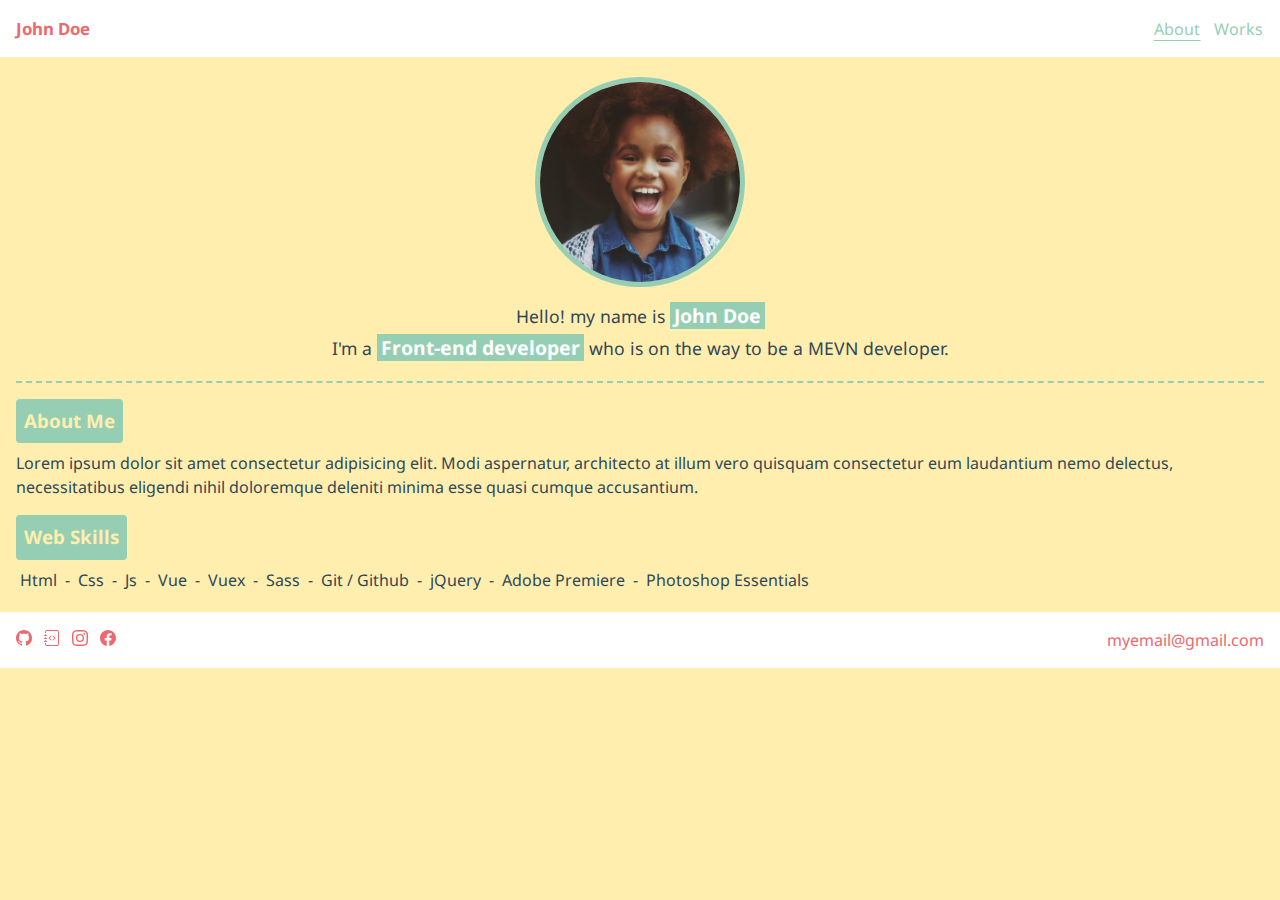
<file: index.html>
<!DOCTYPE html>
<html lang="en">

<head>
    <meta charset="UTF-8" />
    <meta http-equiv="X-UA-Compatible" content="IE=edge" />
    <meta name="viewport" content="width=device-width, initial-scale=1.0" />
    <meta name="theme-color" content="#ffeead">
    <title>John Doe | Front-end developer</title>
    <link rel="preconnect" href="https://fonts.googleapis.com" />
    <link rel="preconnect" href="https://fonts.gstatic.com" crossorigin />
    <link href="https://fonts.googleapis.com/css2?family=Noto+Sans:wght@400;700&display=swap" rel="stylesheet" />
    <link rel="stylesheet" href="style.css" />
</head>

<body>
    <header>
        <a href="index.html" class="logo">John Doe</a>

        <ul>
            <li><a href="index.html" class="active">About</a></li>
            <li><a href="works.html">Works</a></li>
        </ul>
    </header>

    <div class="container about-me">
        <div class="my-photo">
            <img src="./photo1.jpeg" class="rounded" />
            <p>
                Hello! my name is <span>John Doe</span>
                <br />I'm a <span>Front-end developer</span> who is on the way to be a MEVN developer.
            </p>
        </div>


        <section>
            <h3>About Me</h3>

            <p>Lorem ipsum dolor sit amet consectetur adipisicing elit. Modi aspernatur, architecto at illum vero quisquam consectetur eum laudantium nemo delectus, necessitatibus eligendi nihil doloremque deleniti minima esse quasi cumque accusantium.</p>
        </section>

        <section>
            <h3>Web Skills</h3>

            <ul class="skills">
                <li>Html</li> -
                <li>Css</li> -
                <li>Js</li> -
                <li>Vue</li> -
                <li>Vuex</li> -
                <li>Sass</li> -
                <li>Git / Github</li> -
                <li>jQuery</li> -
                <li>Adobe Premiere</li> -
                <li>Photoshop Essentials</li>
            </ul>
        </section>
    </div>

    <footer>
        <ul>
            <li>
                <a href="#" target="_blank" rel="noopener noreferrer">
                    <svg xmlns="http://www.w3.org/2000/svg" width="16" height="16" fill="currentColor" class="bi bi-github" viewBox="0 0 16 16">
                    <path d="M8 0C3.58 0 0 3.58 0 8c0 3.54 2.29 6.53 5.47 7.59.4.07.55-.17.55-.38 0-.19-.01-.82-.01-1.49-2.01.37-2.53-.49-2.69-.94-.09-.23-.48-.94-.82-1.13-.28-.15-.68-.52-.01-.53.63-.01 1.08.58 1.23.82.72 1.21 1.87.87 2.33.66.07-.52.28-.87.51-1.07-1.78-.2-3.64-.89-3.64-3.95 0-.87.31-1.59.82-2.15-.08-.2-.36-1.02.08-2.12 0 0 .67-.21 2.2.82.64-.18 1.32-.27 2-.27.68 0 1.36.09 2 .27 1.53-1.04 2.2-.82 2.2-.82.44 1.1.16 1.92.08 2.12.51.56.82 1.27.82 2.15 0 3.07-1.87 3.75-3.65 3.95.29.25.54.73.54 1.48 0 1.07-.01 1.93-.01 2.2 0 .21.15.46.55.38A8.012 8.012 0 0 0 16 8c0-4.42-3.58-8-8-8z"/>
                  </svg>
                </a>
            </li>
            <li>
                <a href="#" target="_blank" rel="noopener noreferrer">
                    <svg xmlns="http://www.w3.org/2000/svg" width="16" height="16" fill="currentColor" class="bi bi-journal-code" viewBox="0 0 16 16">
                  <path fill-rule="evenodd" d="M8.646 5.646a.5.5 0 0 1 .708 0l2 2a.5.5 0 0 1 0 .708l-2 2a.5.5 0 0 1-.708-.708L10.293 8 8.646 6.354a.5.5 0 0 1 0-.708zm-1.292 0a.5.5 0 0 0-.708 0l-2 2a.5.5 0 0 0 0 .708l2 2a.5.5 0 0 0 .708-.708L5.707 8l1.647-1.646a.5.5 0 0 0 0-.708z"/>
                  <path d="M3 0h10a2 2 0 0 1 2 2v12a2 2 0 0 1-2 2H3a2 2 0 0 1-2-2v-1h1v1a1 1 0 0 0 1 1h10a1 1 0 0 0 1-1V2a1 1 0 0 0-1-1H3a1 1 0 0 0-1 1v1H1V2a2 2 0 0 1 2-2z"/>
                  <path d="M1 5v-.5a.5.5 0 0 1 1 0V5h.5a.5.5 0 0 1 0 1h-2a.5.5 0 0 1 0-1H1zm0 3v-.5a.5.5 0 0 1 1 0V8h.5a.5.5 0 0 1 0 1h-2a.5.5 0 0 1 0-1H1zm0 3v-.5a.5.5 0 0 1 1 0v.5h.5a.5.5 0 0 1 0 1h-2a.5.5 0 0 1 0-1H1z"/>
                </svg>
                </a>
            </li>
            <li>
                <a href="#" target="_blank" rel="noopener noreferrer">
                    <svg xmlns="http://www.w3.org/2000/svg" width="16" height="16" fill="currentColor" class="bi bi-instagram" viewBox="0 0 16 16">
                    <path d="M8 0C5.829 0 5.556.01 4.703.048 3.85.088 3.269.222 2.76.42a3.917 3.917 0 0 0-1.417.923A3.927 3.927 0 0 0 .42 2.76C.222 3.268.087 3.85.048 4.7.01 5.555 0 5.827 0 8.001c0 2.172.01 2.444.048 3.297.04.852.174 1.433.372 1.942.205.526.478.972.923 1.417.444.445.89.719 1.416.923.51.198 1.09.333 1.942.372C5.555 15.99 5.827 16 8 16s2.444-.01 3.298-.048c.851-.04 1.434-.174 1.943-.372a3.916 3.916 0 0 0 1.416-.923c.445-.445.718-.891.923-1.417.197-.509.332-1.09.372-1.942C15.99 10.445 16 10.173 16 8s-.01-2.445-.048-3.299c-.04-.851-.175-1.433-.372-1.941a3.926 3.926 0 0 0-.923-1.417A3.911 3.911 0 0 0 13.24.42c-.51-.198-1.092-.333-1.943-.372C10.443.01 10.172 0 7.998 0h.003zm-.717 1.442h.718c2.136 0 2.389.007 3.232.046.78.035 1.204.166 1.486.275.373.145.64.319.92.599.28.28.453.546.598.92.11.281.24.705.275 1.485.039.843.047 1.096.047 3.231s-.008 2.389-.047 3.232c-.035.78-.166 1.203-.275 1.485a2.47 2.47 0 0 1-.599.919c-.28.28-.546.453-.92.598-.28.11-.704.24-1.485.276-.843.038-1.096.047-3.232.047s-2.39-.009-3.233-.047c-.78-.036-1.203-.166-1.485-.276a2.478 2.478 0 0 1-.92-.598 2.48 2.48 0 0 1-.6-.92c-.109-.281-.24-.705-.275-1.485-.038-.843-.046-1.096-.046-3.233 0-2.136.008-2.388.046-3.231.036-.78.166-1.204.276-1.486.145-.373.319-.64.599-.92.28-.28.546-.453.92-.598.282-.11.705-.24 1.485-.276.738-.034 1.024-.044 2.515-.045v.002zm4.988 1.328a.96.96 0 1 0 0 1.92.96.96 0 0 0 0-1.92zm-4.27 1.122a4.109 4.109 0 1 0 0 8.217 4.109 4.109 0 0 0 0-8.217zm0 1.441a2.667 2.667 0 1 1 0 5.334 2.667 2.667 0 0 1 0-5.334z"/>
                    </svg>
                </a>
            </li>
            <li>
                <a href="#" target="_blank" rel="noopener noreferrer">
                    <svg xmlns="http://www.w3.org/2000/svg" width="16" height="16" fill="currentColor" class="bi bi-facebook" viewBox="0 0 16 16">
                      <path d="M16 8.049c0-4.446-3.582-8.05-8-8.05C3.58 0-.002 3.603-.002 8.05c0 4.017 2.926 7.347 6.75 7.951v-5.625h-2.03V8.05H6.75V6.275c0-2.017 1.195-3.131 3.022-3.131.876 0 1.791.157 1.791.157v1.98h-1.009c-.993 0-1.303.621-1.303 1.258v1.51h2.218l-.354 2.326H9.25V16c3.824-.604 6.75-3.934 6.75-7.951z"/>
                    </svg>
                </a>
            </li>
        </ul>

        <a href="#" target="_blank" rel="noopener noreferrer">
          myemail@gmail.com
        </a>
    </footer>
</body>

</html>
</file>
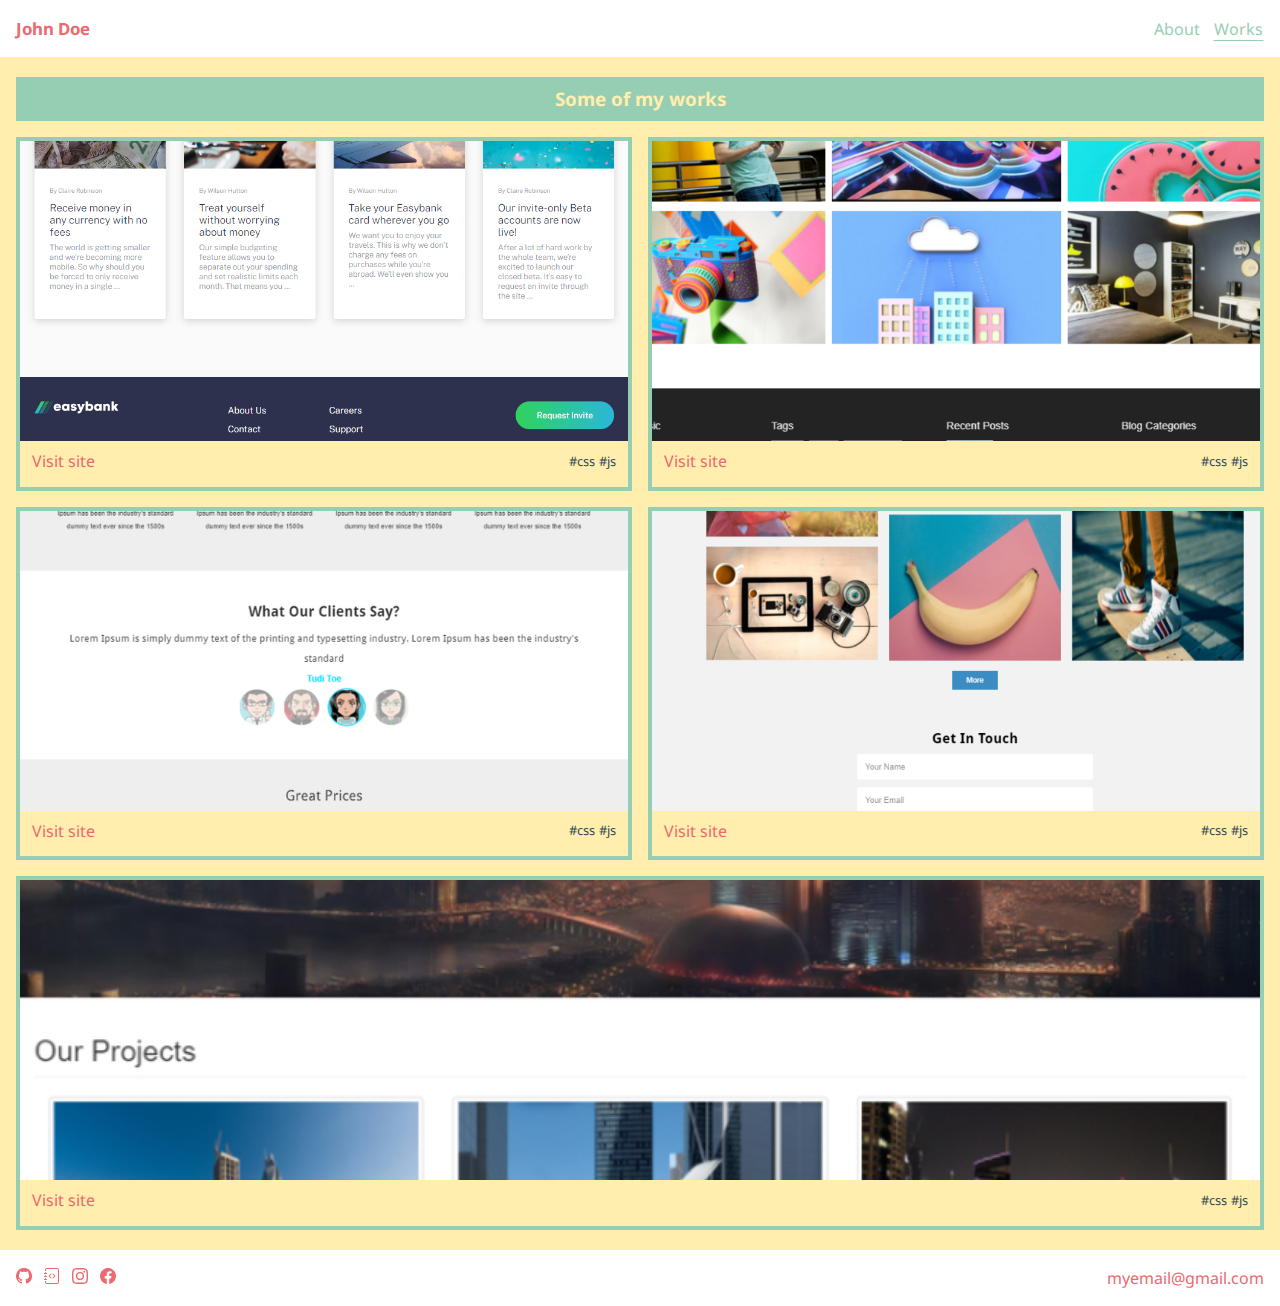
<file: works.html>
<!DOCTYPE html>
<html lang="en">

<head>
    <meta charset="UTF-8" />
    <meta http-equiv="X-UA-Compatible" content="IE=edge" />
    <meta name="viewport" content="width=device-width, initial-scale=1.0" />
    <meta name="theme-color" content="#ffeead">
    <title>John Doe | Front-end developer</title>
    <link rel="preconnect" href="https://fonts.googleapis.com" />
    <link rel="preconnect" href="https://fonts.gstatic.com" crossorigin />
    <link href="https://fonts.googleapis.com/css2?family=Noto+Sans:wght@400;700&display=swap" rel="stylesheet" />
    <link rel="stylesheet" href="style.css" />
</head>

<body>
    <header>
        <a href="index.html" class="logo">John Doe</a>

        <ul>
            <li><a href="index.html">About</a></li>
            <li><a href="works.html" class="active">Works</a></li>
        </ul>
    </header>

    <div class="container works">

        <h3>Some of my works</h3>

        <ul class="works-container">
            <li>
                <div class="img-container">
                    <img src="./assets/portfolio/18.png" alt="">
                </div>

                <div class="about-work">
                    <a href="#" target="_blank" rel="noopener noreferrer">Visit site</a>

                    <ul>
                        <li>#css</li>
                        <li>#js</li>
                    </ul>
                </div>
            </li>

            <li>
                <div class="img-container">
                    <img src="./assets/portfolio/1.png" alt="">
                </div>

                <div class="about-work">
                    <a href="#" target="_blank" rel="noopener noreferrer">Visit site</a>

                    <ul>
                        <li>#css</li>
                        <li>#js</li>
                    </ul>
                </div>
            </li>

            <li>
                <div class="img-container">
                    <img src="./assets/portfolio/7.png" alt="">
                </div>

                <div class="about-work">
                    <a href="#" target="_blank" rel="noopener noreferrer">Visit site</a>

                    <ul>
                        <li>#css</li>
                        <li>#js</li>
                    </ul>
                </div>
            </li>

            <li>
                <div class="img-container">
                    <img src="./assets/portfolio/5.png" alt="">
                </div>

                <div class="about-work">
                    <a href="#" target="_blank" rel="noopener noreferrer">Visit site</a>

                    <ul>
                        <li>#css</li>
                        <li>#js</li>
                    </ul>
                </div>
            </li>

            <li>
                <div class="img-container">
                    <img src="./assets/portfolio/3.png" alt="">
                </div>

                <div class="about-work">
                    <a href="#" target="_blank" rel="noopener noreferrer">Visit site</a>

                    <ul>
                        <li>#css</li>
                        <li>#js</li>
                    </ul>
                </div>
            </li>
        </ul>
    </div>

    <footer>
        <ul>
            <li>
                <a href="#" target="_blank" rel="noopener noreferrer">
                    <svg xmlns="http://www.w3.org/2000/svg" width="16" height="16" fill="currentColor" class="bi bi-github" viewBox="0 0 16 16">
                  <path d="M8 0C3.58 0 0 3.58 0 8c0 3.54 2.29 6.53 5.47 7.59.4.07.55-.17.55-.38 0-.19-.01-.82-.01-1.49-2.01.37-2.53-.49-2.69-.94-.09-.23-.48-.94-.82-1.13-.28-.15-.68-.52-.01-.53.63-.01 1.08.58 1.23.82.72 1.21 1.87.87 2.33.66.07-.52.28-.87.51-1.07-1.78-.2-3.64-.89-3.64-3.95 0-.87.31-1.59.82-2.15-.08-.2-.36-1.02.08-2.12 0 0 .67-.21 2.2.82.64-.18 1.32-.27 2-.27.68 0 1.36.09 2 .27 1.53-1.04 2.2-.82 2.2-.82.44 1.1.16 1.92.08 2.12.51.56.82 1.27.82 2.15 0 3.07-1.87 3.75-3.65 3.95.29.25.54.73.54 1.48 0 1.07-.01 1.93-.01 2.2 0 .21.15.46.55.38A8.012 8.012 0 0 0 16 8c0-4.42-3.58-8-8-8z"/>
                </svg>
                </a>
            </li>
            <li>
                <a href="#" target="_blank" rel="noopener noreferrer">
                    <svg xmlns="http://www.w3.org/2000/svg" width="16" height="16" fill="currentColor" class="bi bi-journal-code" viewBox="0 0 16 16">
                <path fill-rule="evenodd" d="M8.646 5.646a.5.5 0 0 1 .708 0l2 2a.5.5 0 0 1 0 .708l-2 2a.5.5 0 0 1-.708-.708L10.293 8 8.646 6.354a.5.5 0 0 1 0-.708zm-1.292 0a.5.5 0 0 0-.708 0l-2 2a.5.5 0 0 0 0 .708l2 2a.5.5 0 0 0 .708-.708L5.707 8l1.647-1.646a.5.5 0 0 0 0-.708z"/>
                <path d="M3 0h10a2 2 0 0 1 2 2v12a2 2 0 0 1-2 2H3a2 2 0 0 1-2-2v-1h1v1a1 1 0 0 0 1 1h10a1 1 0 0 0 1-1V2a1 1 0 0 0-1-1H3a1 1 0 0 0-1 1v1H1V2a2 2 0 0 1 2-2z"/>
                <path d="M1 5v-.5a.5.5 0 0 1 1 0V5h.5a.5.5 0 0 1 0 1h-2a.5.5 0 0 1 0-1H1zm0 3v-.5a.5.5 0 0 1 1 0V8h.5a.5.5 0 0 1 0 1h-2a.5.5 0 0 1 0-1H1zm0 3v-.5a.5.5 0 0 1 1 0v.5h.5a.5.5 0 0 1 0 1h-2a.5.5 0 0 1 0-1H1z"/>
              </svg>
                </a>
            </li>
            <li>
                <a href="#" target="_blank" rel="noopener noreferrer">
                    <svg xmlns="http://www.w3.org/2000/svg" width="16" height="16" fill="currentColor" class="bi bi-instagram" viewBox="0 0 16 16">
                  <path d="M8 0C5.829 0 5.556.01 4.703.048 3.85.088 3.269.222 2.76.42a3.917 3.917 0 0 0-1.417.923A3.927 3.927 0 0 0 .42 2.76C.222 3.268.087 3.85.048 4.7.01 5.555 0 5.827 0 8.001c0 2.172.01 2.444.048 3.297.04.852.174 1.433.372 1.942.205.526.478.972.923 1.417.444.445.89.719 1.416.923.51.198 1.09.333 1.942.372C5.555 15.99 5.827 16 8 16s2.444-.01 3.298-.048c.851-.04 1.434-.174 1.943-.372a3.916 3.916 0 0 0 1.416-.923c.445-.445.718-.891.923-1.417.197-.509.332-1.09.372-1.942C15.99 10.445 16 10.173 16 8s-.01-2.445-.048-3.299c-.04-.851-.175-1.433-.372-1.941a3.926 3.926 0 0 0-.923-1.417A3.911 3.911 0 0 0 13.24.42c-.51-.198-1.092-.333-1.943-.372C10.443.01 10.172 0 7.998 0h.003zm-.717 1.442h.718c2.136 0 2.389.007 3.232.046.78.035 1.204.166 1.486.275.373.145.64.319.92.599.28.28.453.546.598.92.11.281.24.705.275 1.485.039.843.047 1.096.047 3.231s-.008 2.389-.047 3.232c-.035.78-.166 1.203-.275 1.485a2.47 2.47 0 0 1-.599.919c-.28.28-.546.453-.92.598-.28.11-.704.24-1.485.276-.843.038-1.096.047-3.232.047s-2.39-.009-3.233-.047c-.78-.036-1.203-.166-1.485-.276a2.478 2.478 0 0 1-.92-.598 2.48 2.48 0 0 1-.6-.92c-.109-.281-.24-.705-.275-1.485-.038-.843-.046-1.096-.046-3.233 0-2.136.008-2.388.046-3.231.036-.78.166-1.204.276-1.486.145-.373.319-.64.599-.92.28-.28.546-.453.92-.598.282-.11.705-.24 1.485-.276.738-.034 1.024-.044 2.515-.045v.002zm4.988 1.328a.96.96 0 1 0 0 1.92.96.96 0 0 0 0-1.92zm-4.27 1.122a4.109 4.109 0 1 0 0 8.217 4.109 4.109 0 0 0 0-8.217zm0 1.441a2.667 2.667 0 1 1 0 5.334 2.667 2.667 0 0 1 0-5.334z"/>
                  </svg>
                </a>
            </li>
            <li>
                <a href="#" target="_blank" rel="noopener noreferrer">
                    <svg xmlns="http://www.w3.org/2000/svg" width="16" height="16" fill="currentColor" class="bi bi-facebook" viewBox="0 0 16 16">
                    <path d="M16 8.049c0-4.446-3.582-8.05-8-8.05C3.58 0-.002 3.603-.002 8.05c0 4.017 2.926 7.347 6.75 7.951v-5.625h-2.03V8.05H6.75V6.275c0-2.017 1.195-3.131 3.022-3.131.876 0 1.791.157 1.791.157v1.98h-1.009c-.993 0-1.303.621-1.303 1.258v1.51h2.218l-.354 2.326H9.25V16c3.824-.604 6.75-3.934 6.75-7.951z"/>
                  </svg>
                </a>
            </li>
        </ul>

        <a href="#" target="_blank" rel="noopener noreferrer">
        myemail@gmail.com
      </a>
    </footer>
</body>

</html>
</file>
<file: style.css>
:root {
    --bg-color: #ffeead;
    --main-color: #96ceb4;
    --secondary-color: #ec696f;
    --body-color: var(--secondary-color);
    --white: #fff;
    /* test */
    /* --bg-color: #f5e290; */
    --body-color: #2f4858;
}

* {
    margin: 0;
    padding: 0;
}

body {
    /* background-image: linear-gradient( 65deg, #fdcbf1 0%, #fdcbf1 1%, #e6dee9 100%); */
    background-color: var(--bg-color);
    color: var(--body-color);
    font-family: "Noto Sans", sans-serif;
    line-height: 1.5;
    font-size: 1rem;
}

a {
    text-decoration: none;
}

ul {
    list-style: none;
}

header,
footer {
    display: flex;
    justify-content: space-between;
    align-items: center;
    background-color: var(--white);
    padding: 1rem;
}

header li,
footer li {
    display: inline-block;
}

header li:not(:last-child),
footer li:not(:last-child) {
    margin-right: 0.5rem;
}

header a.logo {
    color: var(--secondary-color);
    font-weight: bold;
    font-size: 105%;
}

header li a {
    color: var(--main-color);
    border: 1px solid transparent;
}

header li a.active {
    border-bottom-color: var(--main-color);
}

footer a {
    color: var(--secondary-color);
}

.container {
    padding: 1.25rem 1rem;
}

img.rounded {
    border-radius: 50%;
    width: 200px;
    height: 200px;
    object-fit: cover;
    object-position: top;
    border: 5px solid var(--main-color);
    margin-bottom: .4rem;
}

.about-me .my-photo {
    text-align: center;
    border-bottom: 2px dashed var(--main-color);
    padding-bottom: 1rem;
    margin-bottom: 1rem;
}

.my-photo p {
    font-size: 1.1rem;
    line-height: 1.7;
}

.about-me p span {
    font-weight: bold;
    font-size: 110%;
    background-color: var(--main-color);
    color: var(--white);
    padding: 0 0.25rem;
}

.about-me section:not(:last-child) {
    margin-bottom: 1rem;
}

.about-me section h3 {
    background-color: var(--main-color);
    display: inline-block;
    padding: .5rem;
    border-radius: .25rem;
    color: var(--bg-color);
    margin-bottom: 0.5rem;
}

.skills li {
    display: inline-block;
}

.skills li:not(:first-child),
.skills li:not(:last-child) {
    margin: 0 .25rem;
}


/* ===========Works============ */

.works h3 {
    margin-bottom: 1rem;
    color: var(--bg-color);
    background-color: var(--main-color);
    padding: .5rem;
    text-align: center;
}

.works .works-container {
    display: flex;
    flex-wrap: wrap;
    gap: 1rem;
}

.works .works-container>li {
    flex: 1 0 48%;
    border: 4px solid var(--main-color);
}

.works-container .img-container {
    height: 300px;
    overflow: hidden;
}

.works-container img {
    width: 100%;
    height: 100%;
    object-fit: cover;
    transition: all 500ms ease;
}

.works-container img:hover {
    transform: scale(103%);
}

.about-work {
    display: flex;
    align-items: center;
    justify-content: space-between;
    padding: .5rem .75rem .85rem;
}

.about-work ul {
    display: flex;
    gap: .25rem;
    font-size: .8rem;
}

.about-work a {
    color: var(--secondary-color);
}
</file>
